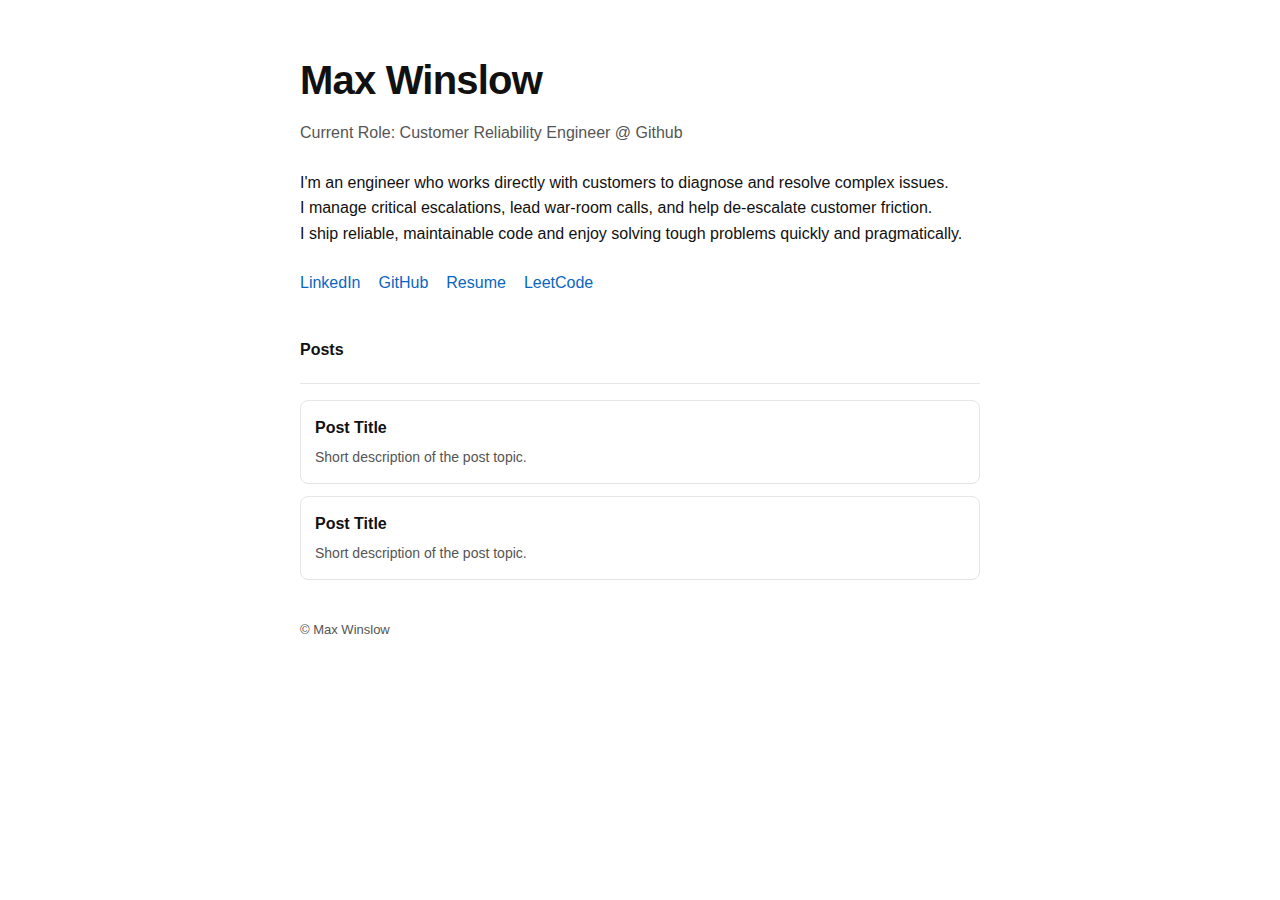
<file: index.html>
<!doctype html>
<html lang="en">
	<head>
		<meta charset="utf-8">
		<meta name="viewport" content="width=device-width, initial-scale=1">
		<title>Max Winslow — Profile</title>
		<style>
			:root {
				--bg: #ffffff;
				--text: #111111;
				--muted: #555555;
				--accent: #0a66c2; /* linkedin blue tone for links */
				--border: #e6e6e6;
				--maxw: 720px;
			}
			* { box-sizing: border-box; }
			html, body { height: 100%; }
			body {
				margin: 0;
				font-family: -apple-system, BlinkMacSystemFont, "Segoe UI", Roboto, Helvetica, Arial, "Apple Color Emoji", "Segoe UI Emoji";
				background: var(--bg);
				color: var(--text);
				line-height: 1.6;
			}
			.wrap {
				max-width: var(--maxw);
				margin: 0 auto;
				padding: 48px 20px;
			}
			header { margin-bottom: 28px; }
			h1 {
				font-size: 32px;
				font-weight: 700;
				letter-spacing: -0.02em;
				margin: 0 0 8px;
			}
			.role {
				color: var(--muted);
				font-size: 16px;
			}
			.bio {
				margin: 20px 0 24px;
				font-size: 16px;
				color: var(--text);
			}
			nav.links {
				display: flex;
				flex-wrap: wrap;
				gap: 12px 18px;
				margin: 12px 0 32px;
			}
			nav.links a {
				color: var(--accent);
				text-decoration: none;
				border-bottom: 1px solid transparent;
			}
			nav.links a:focus, nav.links a:hover {
				border-color: var(--accent);
			}
			section { margin: 28px 0; }
			section h2 {
				font-size: 18px;
				font-weight: 600;
				margin: 0 0 12px;
			}
			.projects-list {
				display: grid;
				grid-template-columns: 1fr;
				gap: 12px;
			}
			.card {
				border: 1px solid var(--border);
				border-radius: 8px;
				padding: 14px;
			}
			.card h3 { margin: 0 0 6px; font-size: 16px; }
			.card p { margin: 0; color: var(--muted); font-size: 14px; }
			footer { margin-top: 40px; color: var(--muted); font-size: 13px; }
			@media (min-width: 700px) {
				h1 { font-size: 40px; }
				.bio { font-size: 17px; }
			}
		</style>
	</head>
	<body>
		<main class="wrap" aria-label="Profile">
			<header>
				<h1>Max Winslow</h1>
				<div class="role">Current Role: <span id="current-role">Customer Reliability Engineer @ Github</span></div>
				<p class="bio" id="bio" ></p>
					I'm an engineer who works directly with customers to diagnose and resolve complex issues.<br>
					I manage critical escalations, lead war-room calls, and help de-escalate customer friction.<br>
					I ship reliable, maintainable code and enjoy solving tough problems quickly and pragmatically.
					</p>

					<p class="bio" id="bio"
				</p>
				<nav class="links" aria-label="Primary links">
					<a href="https://www.linkedin.com/in/" aria-label="LinkedIn">LinkedIn</a>
					<a href="https://github.com/maxiscoding28" aria-label="GitHub">GitHub</a>
					<a href="file:///Users/max/Downloads/Winslow-Max-Resume.pdf" download aria-label="Resume">Resume</a>
					<a href="https://leetcode.com/" aria-label="LeetCode">LeetCode</a>
				</nav>
			</header>

			<section aria-label="Posts">
				<div style="border-bottom: 1px solid var(--border); margin-bottom: 16px;">
					<h2 style="padding: 8px 0; margin: 0 0 12px; font-size: 16px;">Posts</h2>
				</div>
				
				<div class="projects-list">
					<a href="#" class="card" style="text-decoration: none; color: inherit; display: block;">
						<h3>Post Title</h3>
						<p>Short description of the post topic.</p>
					</a>
					<a href="#" class="card" style="text-decoration: none; color: inherit; display: block;">
						<h3>Post Title</h3>
						<p>Short description of the post topic.</p>
					</a>
				</div>
			</section>

			<footer>
				<span>© Max Winslow</span>
			</footer>
		</main>
	</body>
</html>
</file>
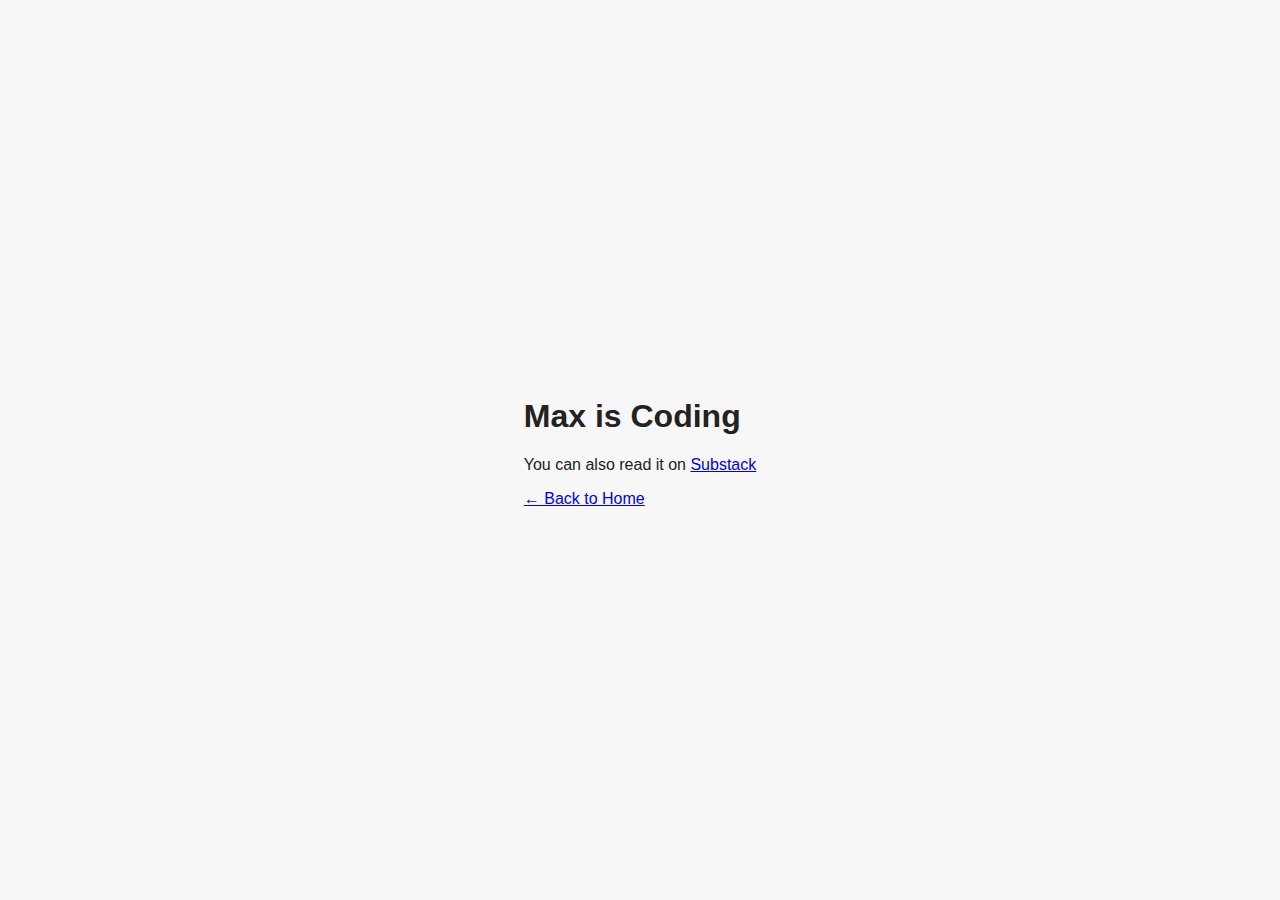
<file: blog.html>
<!DOCTYPE html>
<html lang="en">
<head>
    <meta charset="UTF-8" />
    <meta name="viewport" content="width=device-width, initial-scale=1.0"/>
    <title>Max is Coding</title>
    <link rel="stylesheet" href="base.css" />
</head>
<body>
    <div id="blog">
        <h1>Max is Coding</h1>
        <p>
                You can also read it on 
                <a href="https://maxiscoding28.substack.com" target="_blank" rel="noopener">
                        Substack
                </a>
        </p>
        <p>
            <a href="index.html">← Back to Home</a>
        </p>
    </div>
</body>
</html>
</file>
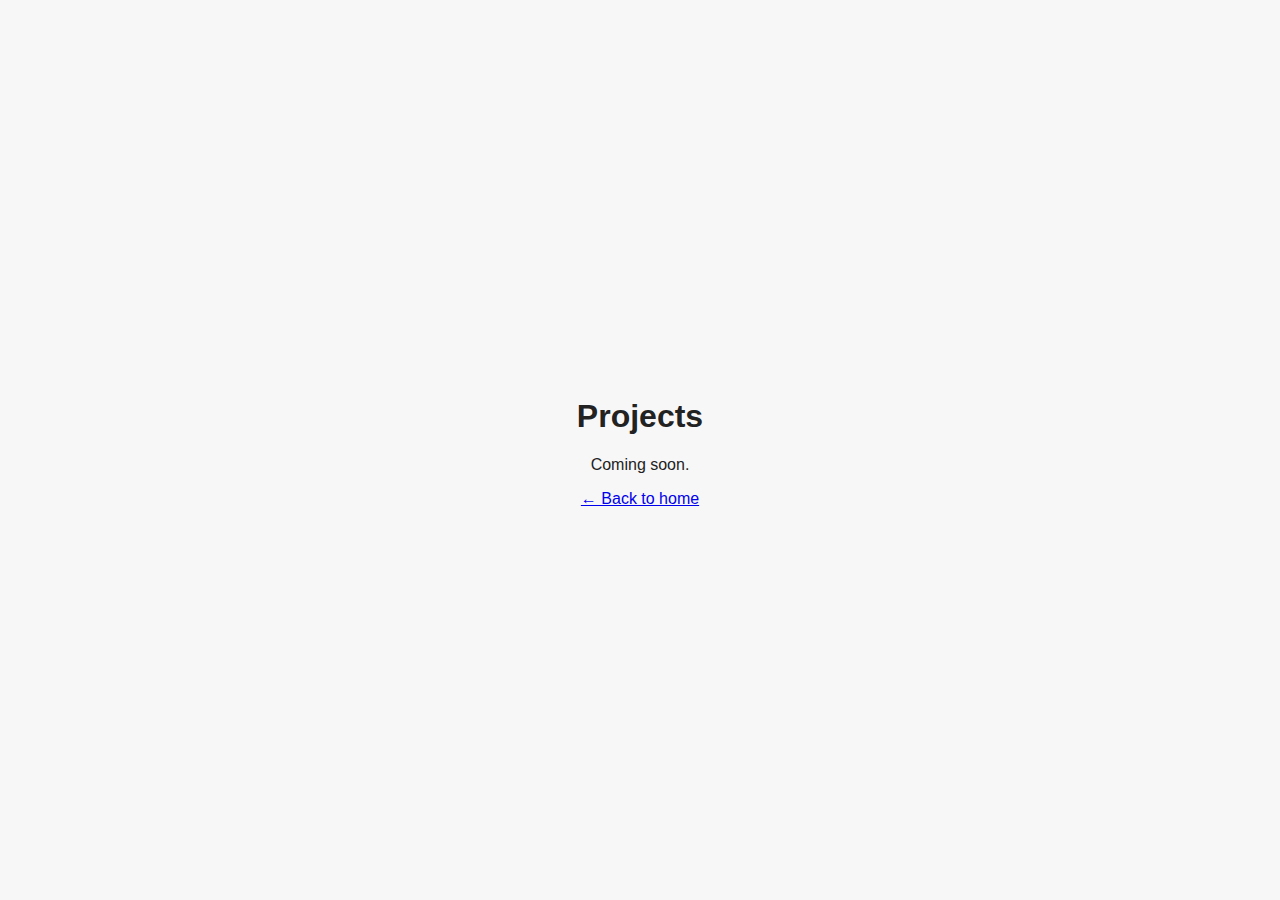
<file: projects.html>
<!DOCTYPE html>
<html lang="en">
<head>
  <meta charset="UTF-8">
  <meta name="viewport" content="width=device-width, initial-scale=1.0">
  <title>Projects - Max Winslow</title>
  <link rel="stylesheet" href="base.css">
</head>
<body>
  <div class="container">
    <h1>Projects</h1>
    <p>Coming soon.</p>
    <p><a href="index.html">← Back to home</a></p>
  </div>
</body>
</html>
</file>
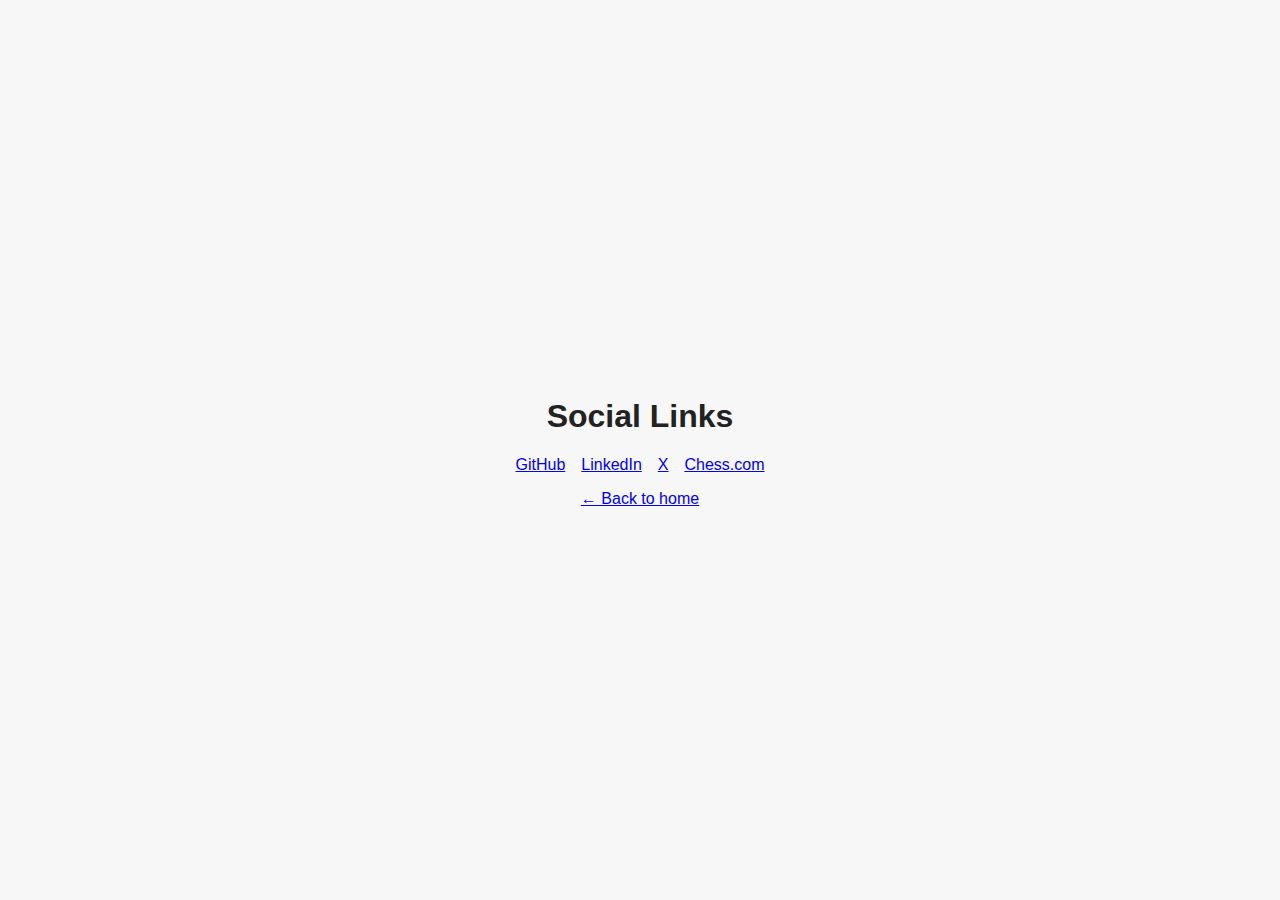
<file: socials.html>
<!DOCTYPE html>
<html lang="en">
<head>
  <meta charset="UTF-8">
  <meta name="viewport" content="width=device-width, initial-scale=1.0">
  <title>Social Links - Max Winslow</title>
  <link rel="stylesheet" href="base.css">
</head>
<body>
  <div class="container">
    <h1>Social Links</h1>
    <div style="display: flex; gap: 1rem;">
    <a href="https://github.com/maxiscoding28" target="_blank" rel="noopener">GitHub</a>
    <a href="https://www.linkedin.com/in/max-winslow/" target="_blank" rel="noopener">LinkedIn</a>
    <a href="https://x.com/maxiscoding28" target="_blank" rel="noopener">X</a>
    <a href="https://www.chess.com/member/maxischessing" target="_blank" rel="noopener">Chess.com</a>
    </div>
    <p><a href="index.html">← Back to home</a></p>
  </div>
</body>
</html>
</file>
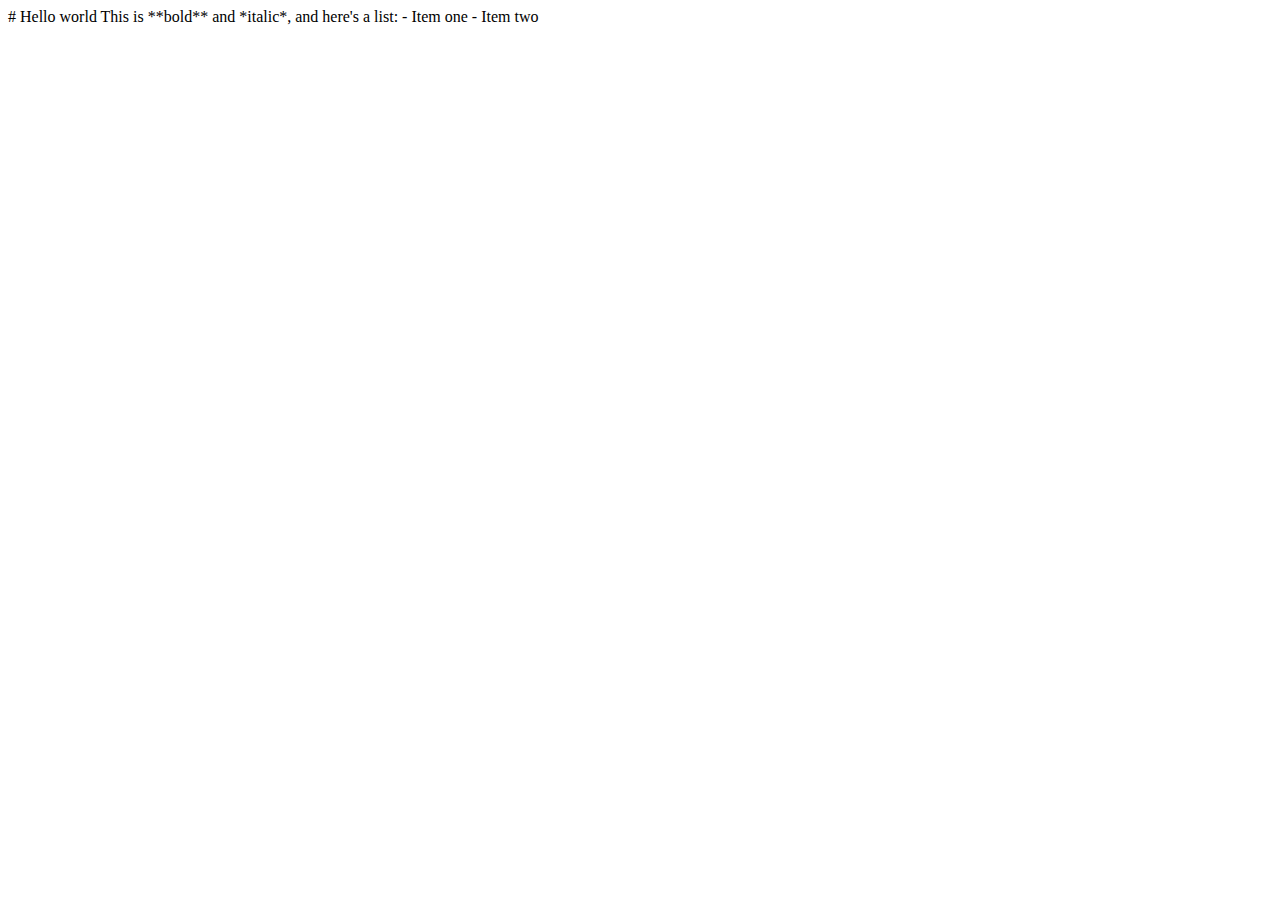
<file: posts/1.html>
<!DOCTYPE html>
<html lang="en">
<head>
  <meta charset="UTF-8" />
  <meta name="viewport" content="width=device-width, initial-scale=1.0"/>
</head>
<body>
  <script type="module" src="https://md-block.verou.me/md-block.js"></script>
<md-block>
# Hello world

This is **bold** and *italic*, and here's a list:

- Item one
- Item two
</md-block>
</body>
</file>
<file: base.css>
body {
  font-family: sans-serif;
  background-color: #f7f7f7;
  color: #222;
  margin: 0;
  padding: 0;
  display: flex;
  align-items: center;
  justify-content: center;
  min-height: 100vh;
}

.container {
  text-align: center;
  max-width: 600px;
  padding: 1rem;
}

nav ul {
  list-style: none;
  padding: 0;
  margin-top: 1.5rem;
}

nav li {
  margin: 0.5rem 0;
  position: relative;
}

nav a, nav span {
  text-decoration: none;
  color: #0366d6;
  cursor: pointer;
}
</file>
